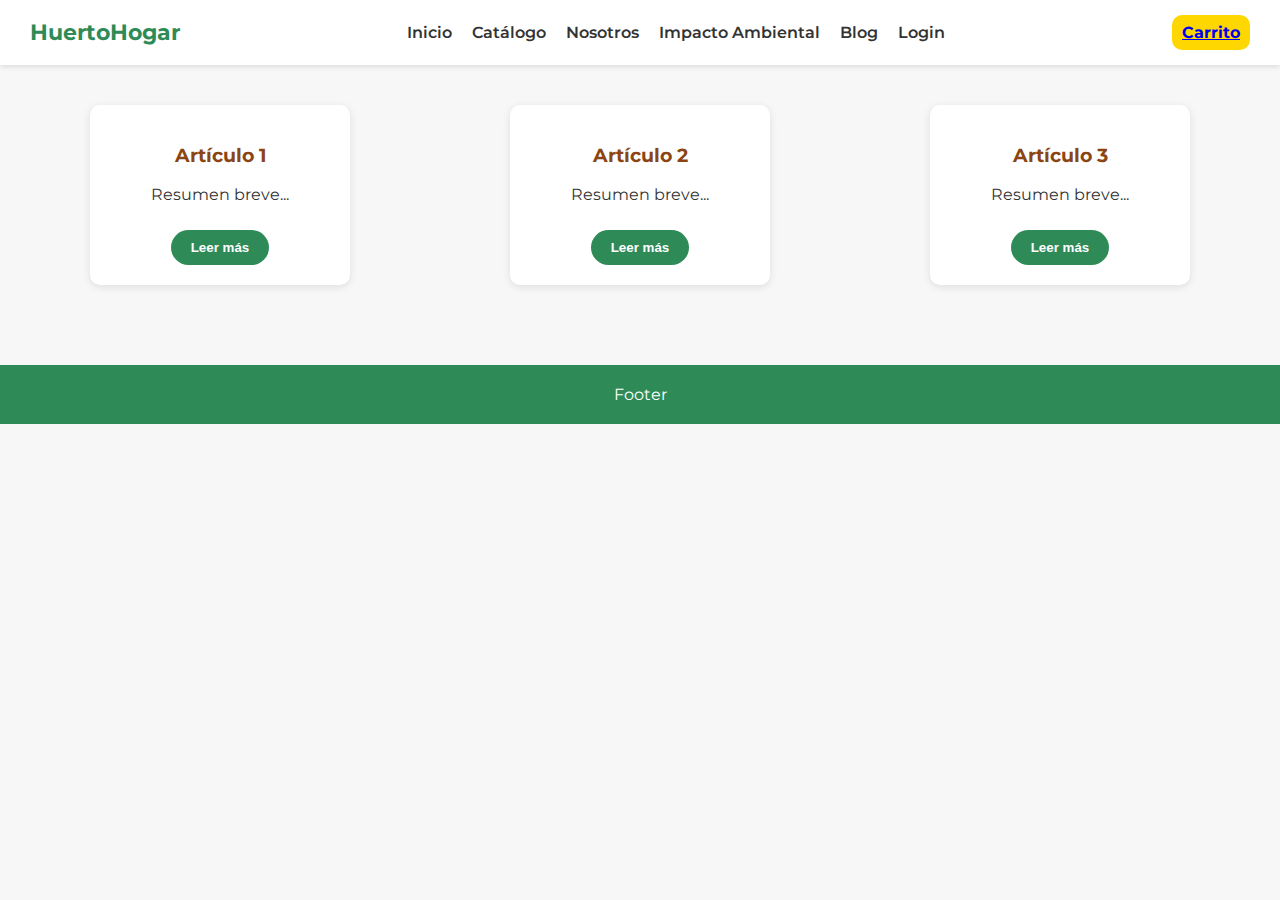
<file: blog.html>
<!DOCTYPE html>
<html lang="es">
<head>
  <meta charset="UTF-8">
  <title>Blog</title>
  <link rel="stylesheet" href="css/style.css">
</head>
<body>
  

  <nav>
    <div class="logo">HuertoHogar</div>
    <ul>
      <li><a href="index.html">Inicio</a></li>
      <li><a href="catalogo.html">Catálogo</a></li>
      <li><a href="nosotros.html">Nosotros</a></li>
       <li><a href="impactoAmbiental.html">Impacto Ambiental</a></li>
      <li><a href="blog.html">Blog</a></li>
      <li><a href="login.html">Login</a></li>
    </ul>
    <div class="carrito"><a href="carrito.html">Carrito</a></div>
  </nav>

  <section class="flex">
    <div class="card"><h3>Artículo 1</h3><p>Resumen breve...</p><button>Leer más</button></div>
    <div class="card"><h3>Artículo 2</h3><p>Resumen breve...</p><button>Leer más</button></div>
    <div class="card"><h3>Artículo 3</h3><p>Resumen breve...</p><button>Leer más</button></div>
  </section>

  <footer>Footer</footer>
</body>
</html>
</file>
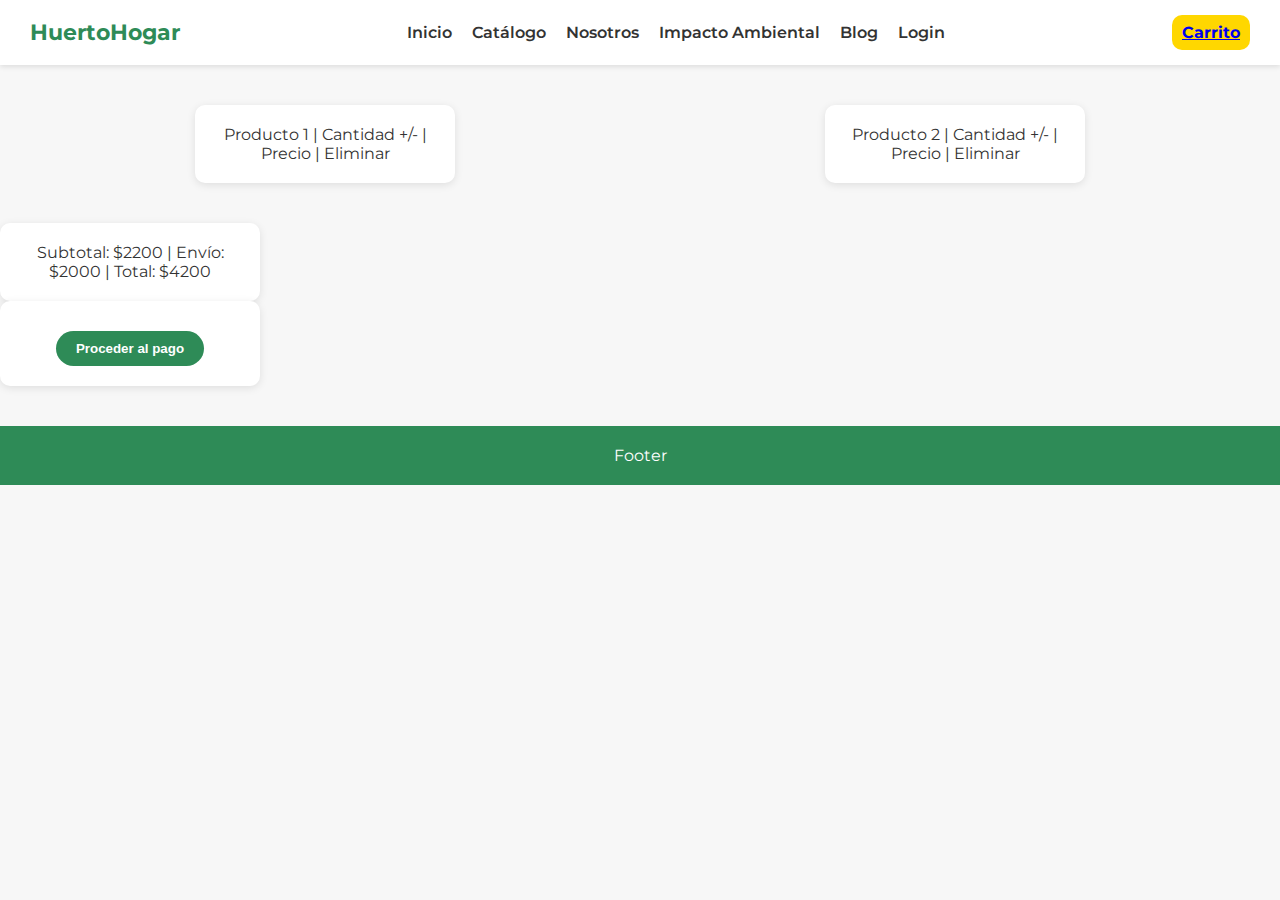
<file: carrito.html>
<!DOCTYPE html>
<html lang="es">
<head>
  <meta charset="UTF-8">
  <title>Carrito</title>
  <link rel="stylesheet" href="css/style.css">
</head>
<body>
  

  <nav>
    <div class="logo">HuertoHogar</div>
    <ul>
      <li><a href="index.html">Inicio</a></li>
      <li><a href="catalogo.html">Catálogo</a></li>
      <li><a href="nosotros.html">Nosotros</a></li>
       <li><a href="impactoAmbiental.html">Impacto Ambiental</a></li>
      <li><a href="blog.html">Blog</a></li>
      <li><a href="login.html">Login</a></li>
    </ul>
    <div class="carrito"><a href="carrito.html">Carrito</a></div>
  </nav>

  <section class="flex">
    <div class="card">Producto 1 | Cantidad +/- | Precio | Eliminar</div>
    <div class="card">Producto 2 | Cantidad +/- | Precio | Eliminar</div>
  </section>

  <section class="card">Subtotal: $2200 | Envío: $2000 | Total: $4200</section>
  <section class="card"><button>Proceder al pago</button></section>

  <footer>Footer</footer>
</body>
</html>
</file>
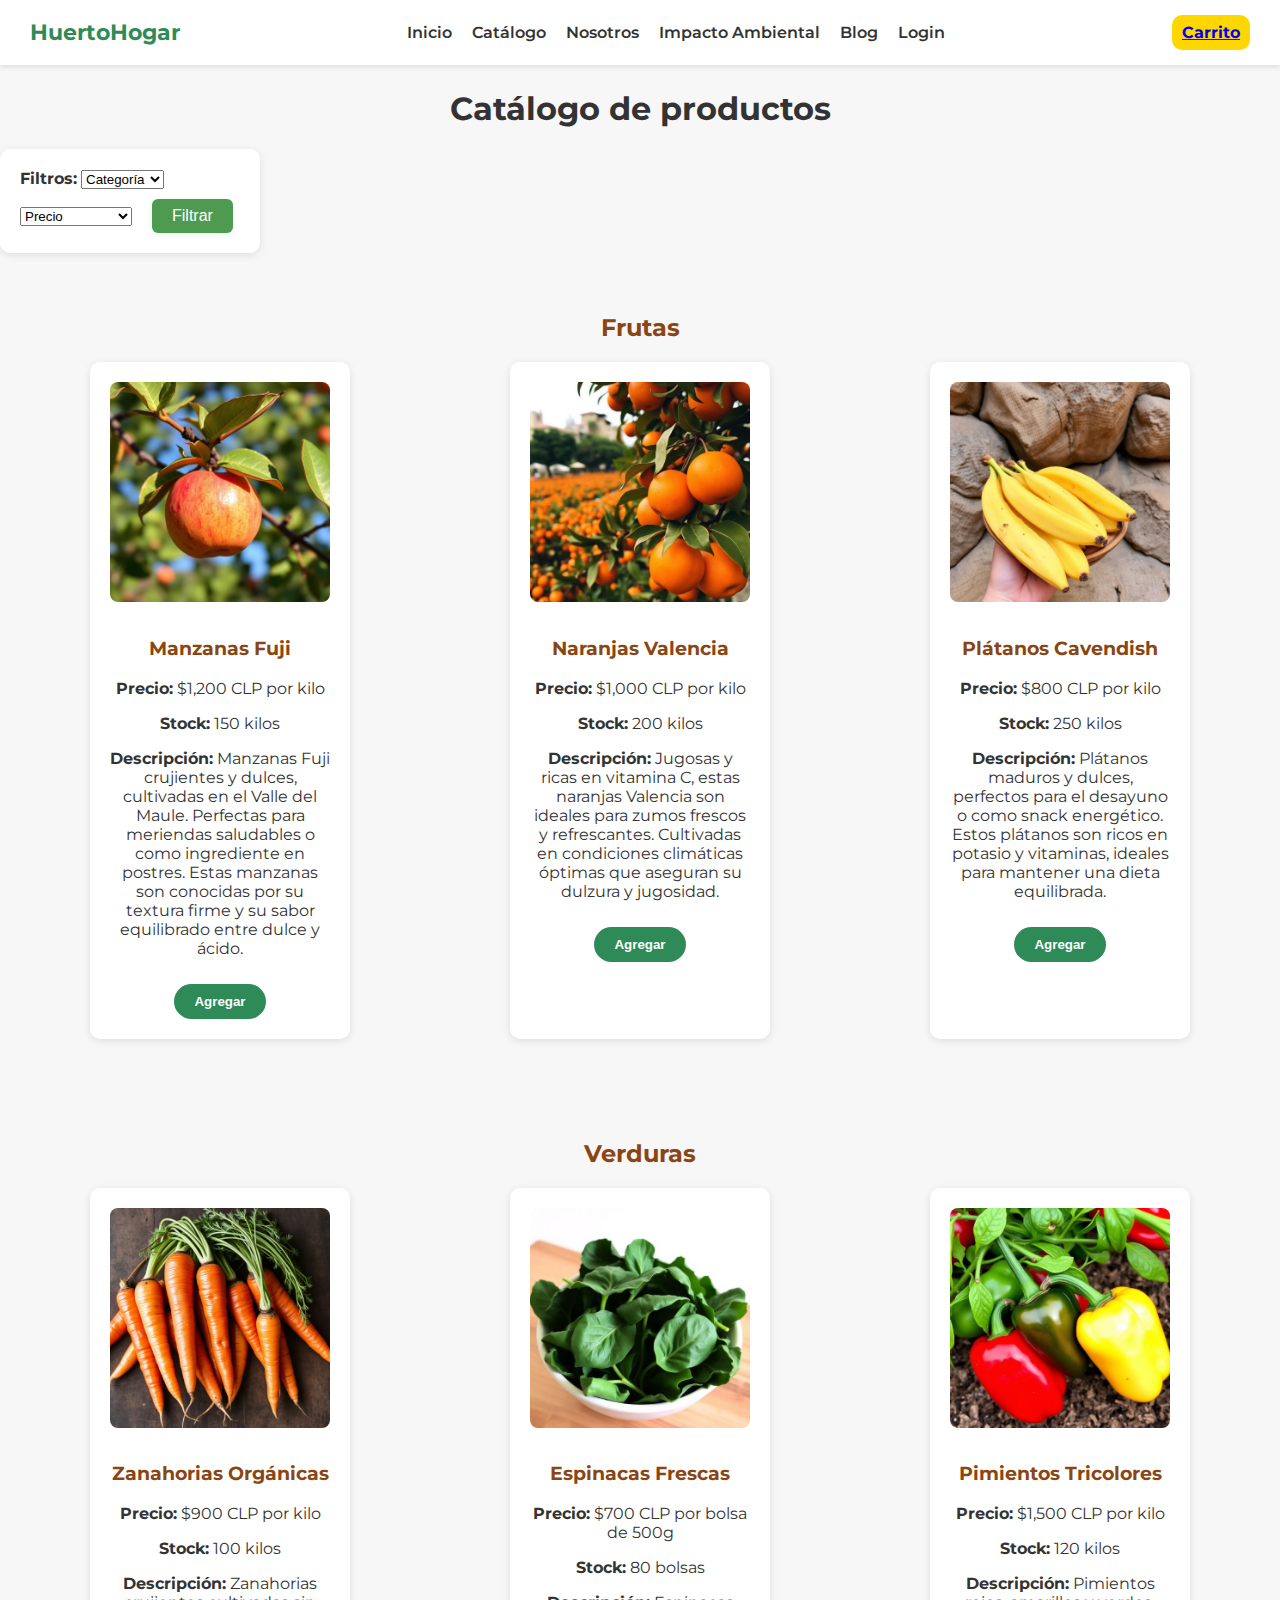
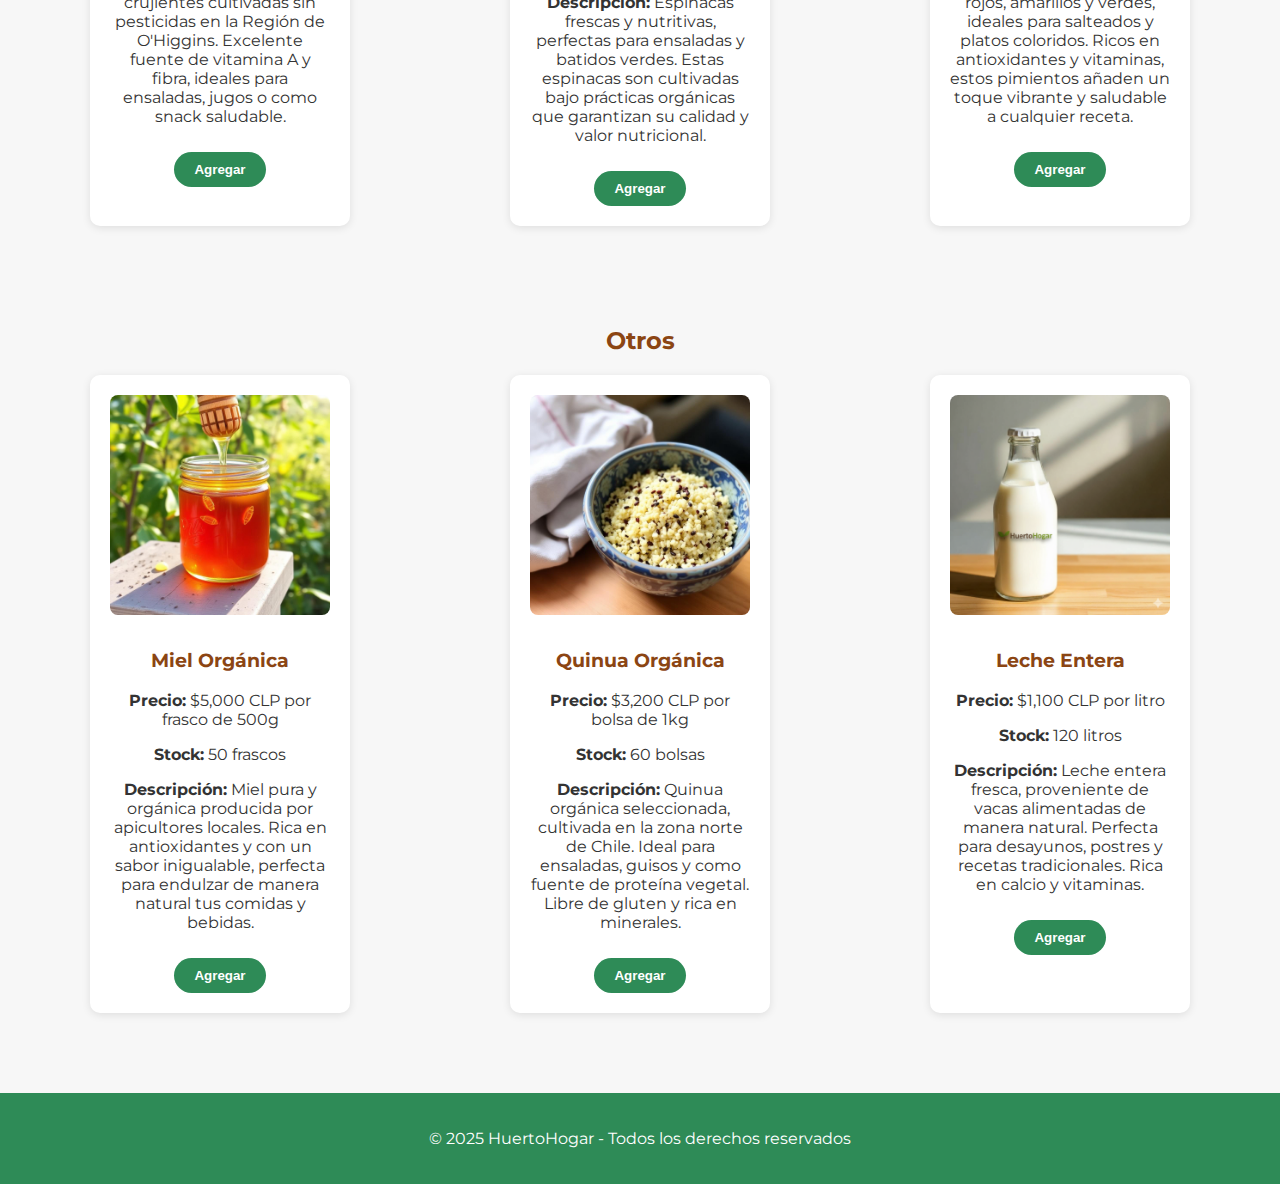
<file: catalogo.html>
<!DOCTYPE html>
<html lang="es">

<head>
  <meta charset="UTF-8">
  <title>Catálogo - HuertoHogar</title>
  <link rel="stylesheet" href="css/style.css">
</head>

<body>
  <nav>
    <div class="logo">HuertoHogar</div>
    <ul>
      <li><a href="index.html">Inicio</a></li>
      <li><a href="catalogo.html">Catálogo</a></li>
      <li><a href="nosotros.html">Nosotros</a></li>
      <li><a href="impactoAmbiental.html">Impacto Ambiental</a></li>
      <li><a href="blog.html">Blog</a></li>
      <li><a href="login.html">Login</a></li>
    </ul>
    <div class="carrito"><a href="carrito.html">Carrito</a></div>
  </nav>

  <h1 style="text-align:center; margin-top: 24px;">Catálogo de productos</h1>

  <section class="card">
    <div class="filter-options" style="text-align: left;">
      <strong>Filtros:</strong>
      <select>
        <option>Categoría</option>
        <option>Frutas</option>
        <option>Verduras</option>
        <option>Orgánicos</option>
        <option>Otros</option>
      </select>
      <select>
        <option>Precio</option>
        <option>Menor a mayor</option>
        <option>Mayor a menor</option>
      </select>
      <button class="btn-filtro">Filtrar</button>
    </div>
  </section>

  <section>
    <h2 style="text-align: center; color: #8B4513;">Frutas</h2>
    <div class="flex">
      <div class="card">
        <img src="imagenes\manzana.png" alt="Manzanas Fuji" style="width:100%; border-radius:8px; margin-bottom:12px;">
        <h3>Manzanas Fuji</h3>
        <p><strong>Precio:</strong> $1,200 CLP por kilo</p>
        <p><strong>Stock:</strong> 150 kilos</p>
        <p><strong>Descripción:</strong> Manzanas Fuji crujientes y dulces, cultivadas en el Valle del Maule. Perfectas
          para meriendas saludables o como ingrediente en postres. Estas manzanas son conocidas por su textura firme y
          su sabor equilibrado entre dulce y ácido.</p>
        <button>Agregar</button>
      </div>
      <div class="card">
        <img src="imagenes\naranja.png" alt="Naranjas Valencia" style="width:100%; border-radius:8px; margin-bottom:12px;">
        <h3>Naranjas Valencia</h3>
        <p><strong>Precio:</strong> $1,000 CLP por kilo</p>
        <p><strong>Stock:</strong> 200 kilos</p>
        <p><strong>Descripción:</strong> Jugosas y ricas en vitamina C, estas naranjas Valencia son ideales para zumos
          frescos y refrescantes. Cultivadas en condiciones climáticas óptimas que aseguran su dulzura y jugosidad.</p>
        <button>Agregar</button>
      </div>
      <div class="card">
        <img src="imagenes/platano.png" alt="Plátanos Cavendish" style="width:100%; border-radius:8px; margin-bottom:12px;">
        <h3>Plátanos Cavendish</h3>
        <p><strong>Precio:</strong> $800 CLP por kilo</p>
        <p><strong>Stock:</strong> 250 kilos</p>
        <p><strong>Descripción:</strong> Plátanos maduros y dulces, perfectos para el desayuno o como snack energético.
          Estos plátanos son ricos en potasio y vitaminas, ideales para mantener una dieta equilibrada.</p>
        <button>Agregar</button>
      </div>
    </div>
  </section>

  <section>
    <h2 style="text-align: center; color: #8B4513;">Verduras</h2>
    <div class="flex">
      <div class="card">
        <img src="imagenes/zanahoria.png" alt="Zanahorias Orgánicas" style="width:100%; border-radius:8px; margin-bottom:12px;">
        <h3>Zanahorias Orgánicas</h3>
        <p><strong>Precio:</strong> $900 CLP por kilo</p>
        <p><strong>Stock:</strong> 100 kilos</p>
        <p><strong>Descripción:</strong> Zanahorias crujientes cultivadas sin pesticidas en la Región de O'Higgins.
          Excelente fuente de vitamina A y fibra, ideales para ensaladas, jugos o como snack saludable.</p>
        <button>Agregar</button>
      </div>
      <div class="card">
        <img src="imagenes/espinaca.png" alt="Espinacas Frescas" style="width:100%; border-radius:8px; margin-bottom:12px;">
        <h3>Espinacas Frescas</h3>
        <p><strong>Precio:</strong> $700 CLP por bolsa de 500g</p>
        <p><strong>Stock:</strong> 80 bolsas</p>
        <p><strong>Descripción:</strong> Espinacas frescas y nutritivas, perfectas para ensaladas y batidos verdes.
          Estas espinacas son cultivadas bajo prácticas orgánicas que garantizan su calidad y valor nutricional.</p>
        <button>Agregar</button>
      </div>
      <div class="card">
        <img src="imagenes/pimiento.png" alt="Pimientos Tricolores" style="width:100%; border-radius:8px; margin-bottom:12px;">
        <h3>Pimientos Tricolores</h3>
        <p><strong>Precio:</strong> $1,500 CLP por kilo</p>
        <p><strong>Stock:</strong> 120 kilos</p>
        <p><strong>Descripción:</strong> Pimientos rojos, amarillos y verdes, ideales para salteados y platos coloridos.
          Ricos en antioxidantes y vitaminas, estos pimientos añaden un toque vibrante y saludable a cualquier receta.
        </p>
        <button>Agregar</button>
      </div>
    </div>
  </section>

  <section>
    <h2 style="text-align: center; color: #8B4513;">Otros</h2>
    <div class="flex">
      <div class="card">
        <img src="imagenes/miel.png" alt="Miel Orgánica" style="width:100%; border-radius:8px; margin-bottom:12px;">
        <h3>Miel Orgánica</h3>
        <p><strong>Precio:</strong> $5,000 CLP por frasco de 500g</p>
        <p><strong>Stock:</strong> 50 frascos</p>
        <p><strong>Descripción:</strong> Miel pura y orgánica producida por apicultores locales. Rica en antioxidantes y
          con un sabor inigualable, perfecta para endulzar de manera natural tus comidas y bebidas.</p>
        <button>Agregar</button>
      </div>
      <div class="card">
        <img src="imagenes/quinua.png" alt="Quinua Orgánica" style="width:100%; border-radius:8px; margin-bottom:12px;">
        <h3>Quinua Orgánica</h3>
        <p><strong>Precio:</strong> $3,200 CLP por bolsa de 1kg</p>
        <p><strong>Stock:</strong> 60 bolsas</p>
        <p><strong>Descripción:</strong> Quinua orgánica seleccionada, cultivada en la zona norte de Chile. Ideal para
          ensaladas, guisos y como fuente de proteína vegetal. Libre de gluten y rica en minerales.</p>
        <button>Agregar</button>
      </div>
      <div class="card">
        <img src="imagenes/leche.png" alt="Leche Entera" style="width:100%; border-radius:8px; margin-bottom:12px;">
        <h3>Leche Entera</h3>
        <p><strong>Precio:</strong> $1,100 CLP por litro</p>
        <p><strong>Stock:</strong> 120 litros</p>
        <p><strong>Descripción:</strong> Leche entera fresca, proveniente de vacas alimentadas de manera natural.
          Perfecta para desayunos, postres y recetas tradicionales. Rica en calcio y vitaminas.</p>
        <button>Agregar</button>
      </div>
    </div>
  </section>

  <footer>
    <p>&copy; 2025 HuertoHogar - Todos los derechos reservados</p>
</file>
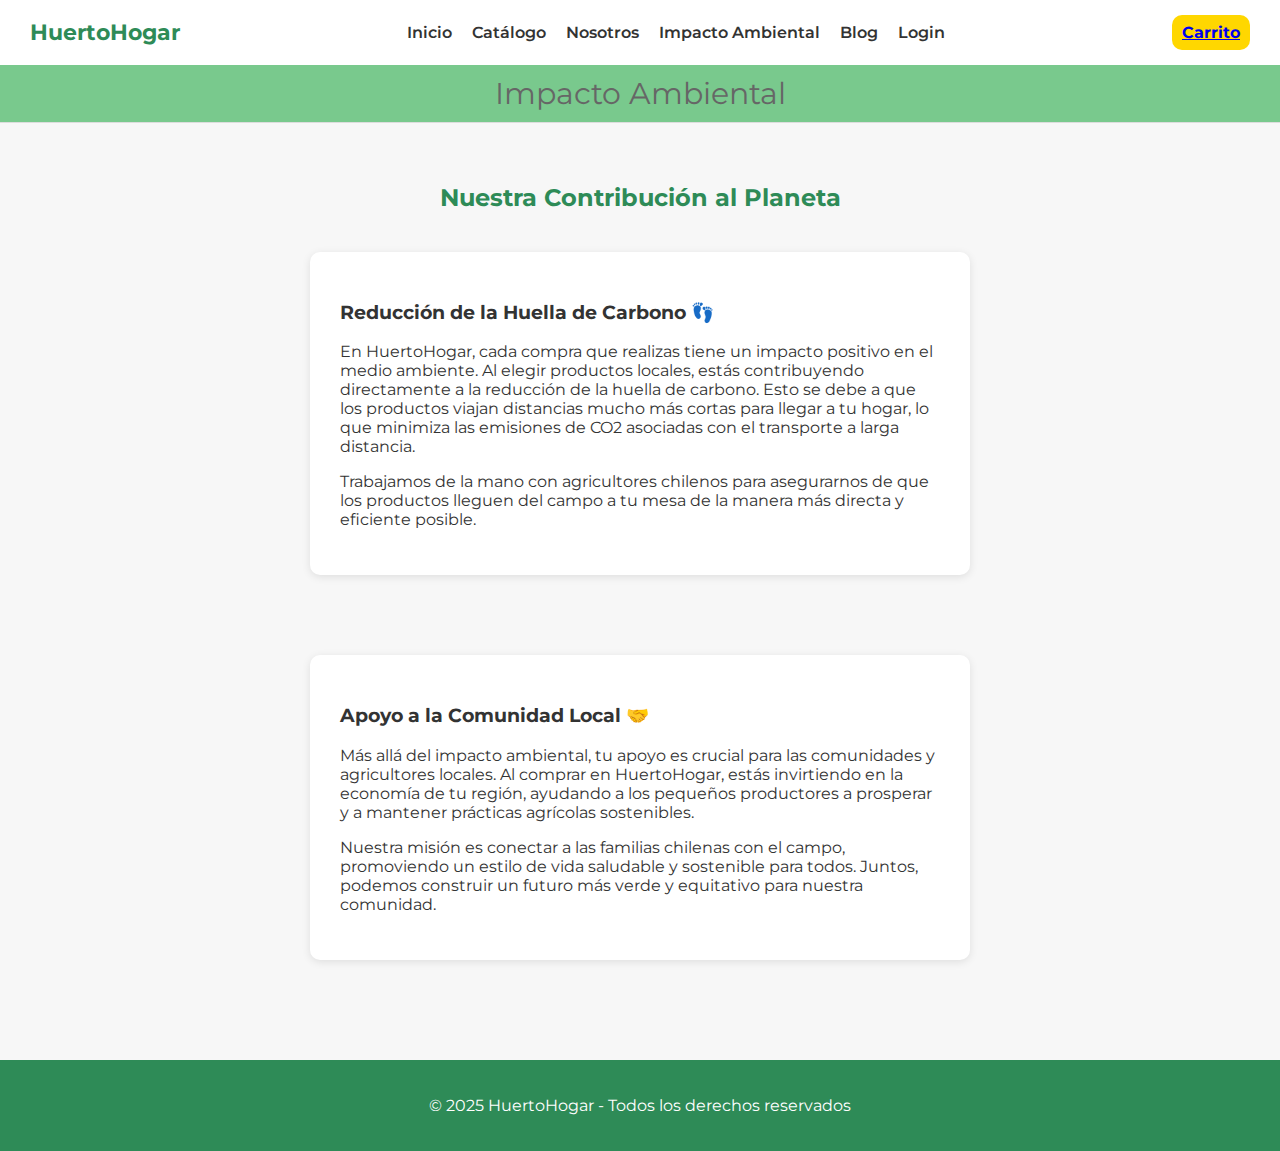
<file: impactoAmbiental.html>
<!DOCTYPE html>
<html lang="es">
<head>
  <meta charset="UTF-8">
  <title>Impacto Ambiental</title>
  <link rel="stylesheet" href="css/style.css">
</head>
<body>


  <nav>
    <div class="logo">HuertoHogar</div>
    <ul>
      <li><a href="index.html">Inicio</a></li>
      <li><a href="catalogo.html">Catálogo</a></li>
      <li><a href="nosotros.html">Nosotros</a></li>
      <li><a href="impactoAmbiental.html">Impacto Ambiental</a></li>
      <li><a href="blog.html">Blog</a></li>
      <li><a href="login.html">Login</a></li>
    </ul>
    <div class="carrito"><a href="carrito.html">Carrito</a></div>
  </nav>

  <div style="text-align: center; padding: 10px; background-color: #79c98d; color: #666; font-size: 30px; border-bottom: 1px solid #ddd;">
    Impacto Ambiental
  </div>

  <section class="impacto-section">
    <h2 style="text-align: center; color: #2E8B57;">Nuestra Contribución al Planeta</h2>
    <div class="content-wrapper">
      <div class="text-container">
        <h3>Reducción de la Huella de Carbono 👣</h3>
        <p>En HuertoHogar, cada compra que realizas tiene un impacto positivo en el medio ambiente. Al elegir productos locales, estás contribuyendo directamente a la reducción de la huella de carbono. Esto se debe a que los productos viajan distancias mucho más cortas para llegar a tu hogar, lo que minimiza las emisiones de CO2 asociadas con el transporte a larga distancia.</p>
        <p>Trabajamos de la mano con agricultores chilenos para asegurarnos de que los productos lleguen del campo a tu mesa de la manera más directa y eficiente posible. </p>
      </div>
      <div class="text-container">
        <h3>Apoyo a la Comunidad Local 🤝</h3>
        <p>Más allá del impacto ambiental, tu apoyo es crucial para las comunidades y agricultores locales. Al comprar en HuertoHogar, estás invirtiendo en la economía de tu región, ayudando a los pequeños productores a prosperar y a mantener prácticas agrícolas sostenibles.</p>
        <p>Nuestra misión es conectar a las familias chilenas con el campo, promoviendo un estilo de vida saludable y sostenible para todos. Juntos, podemos construir un futuro más verde y equitativo para nuestra comunidad. </p>
      </div>
    </div>
  </section>

  <footer>
    <p>&copy; 2025 HuertoHogar - Todos los derechos reservados</p>
  </footer>

</body>
</html>
</file>
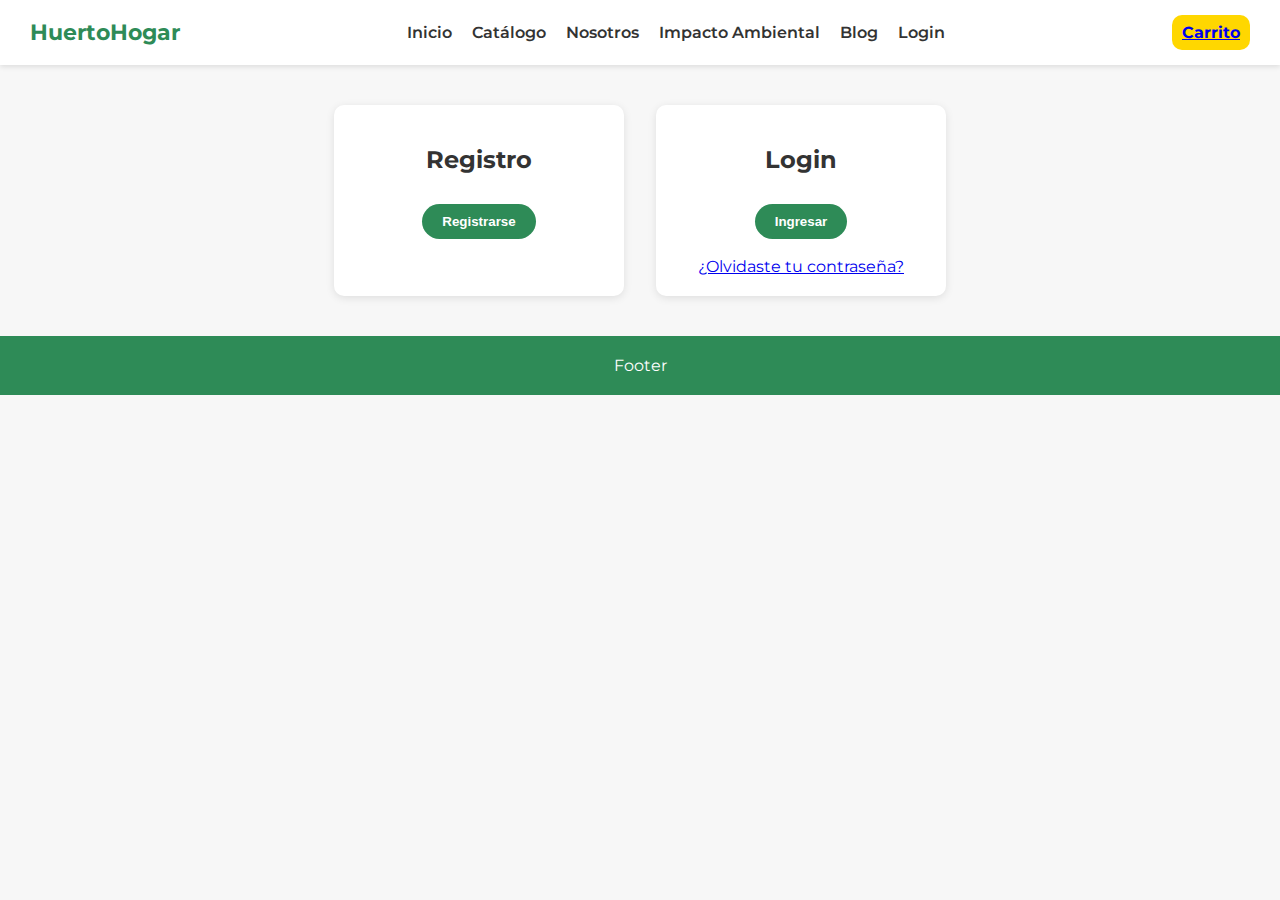
<file: login.html>
<!DOCTYPE html>
<html lang="es">
<head>
  <meta charset="UTF-8">
  <title>Login / Registro</title>
  <link rel="stylesheet" href="css/style.css">
</head>
<body>
  

  <nav>
    <div class="logo">HuertoHogar</div>
    <ul>
      <li><a href="index.html">Inicio</a></li>
      <li><a href="catalogo.html">Catálogo</a></li>
      <li><a href="nosotros.html">Nosotros</a></li>
       <li><a href="impactoAmbiental.html">Impacto Ambiental</a></li>
      <li><a href="blog.html">Blog</a></li>
      <li><a href="login.html">Login</a></li>
    </ul>
    <div class="carrito"><a href="carrito.html">Carrito</a></div>
  </nav>

  <div style="display: flex; justify-content: center; gap: 32px; margin-top: 40px;">
    <section class="card" style="min-width: 250px;">
      <h2>Registro</h2>
     
      <button>Registrarse</button>
    </section>

    <section class="card" style="min-width: 250px;">
      <h2>Login</h2>
      
      <button>Ingresar</button><br>
      <a href="#" style="display:block; margin-top:18px;">¿Olvidaste tu contraseña?</a>
    </section>
  </div>

  <footer>Footer</footer>
</body>
</html>
</file>
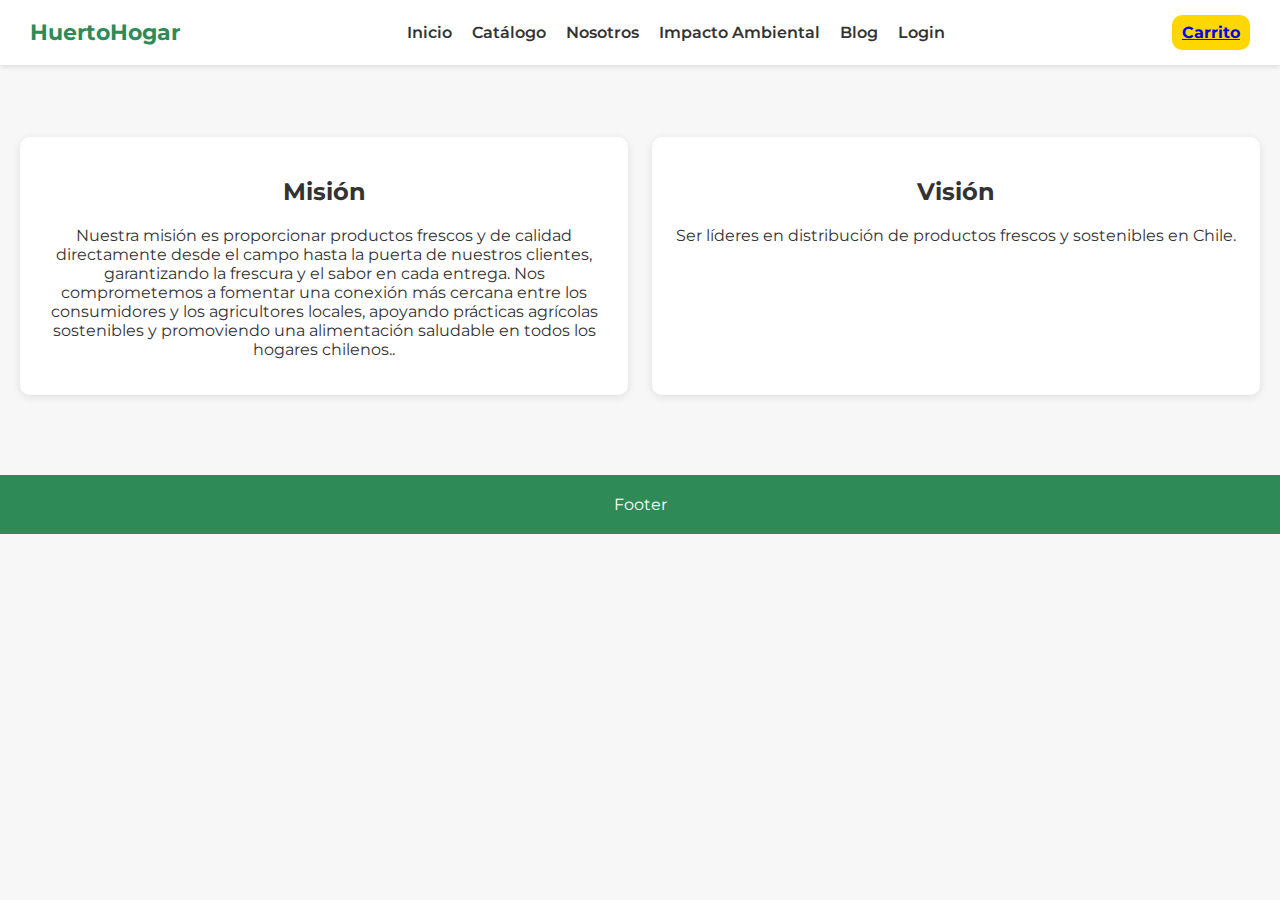
<file: nosotros.html>
<!DOCTYPE html>
<html lang="es">
<head>
  <meta charset="UTF-8">
  <title>Nosotros</title>
  <link rel="stylesheet" href="css/style.css">
</head>
<body>
  

  <nav>
    <div class="logo">HuertoHogar</div>
    <ul>
      <li><a href="index.html">Inicio</a></li>
      <li><a href="catalogo.html">Catálogo</a></li>
      <li><a href="nosotros.html">Nosotros</a></li>
       <li><a href="impactoAmbiental.html">Impacto Ambiental</a></li>
      <li><a href="blog.html">Blog</a></li>
      <li><a href="login.html">Login</a></li>
    </ul>
    <div class="carrito"><a href="carrito.html">Carrito</a></div>
  </nav>

  <section style="display: flex; gap: 24px; justify-content: center; margin-top: 32px;">
    <div class="card" style="flex: 1; min-width: 250px;">
      <h2>Misión</h2>
      <p>Nuestra misión es proporcionar productos frescos y de calidad directamente desde el campo hasta la puerta de nuestros clientes, garantizando la frescura y el sabor en cada entrega. Nos comprometemos a fomentar una conexión más cercana entre los consumidores y los agricultores locales, apoyando prácticas agrícolas sostenibles y promoviendo una alimentación saludable en todos los hogares chilenos..</p>
    </div>
    <div class="card" style="flex: 1; min-width: 250px;">
      <h2>Visión</h2>
      <p>Ser líderes en distribución de productos frescos y sostenibles en Chile.</p>
    </div>
  </section>

  <footer>Footer</footer>
</body>
</html>
</file>
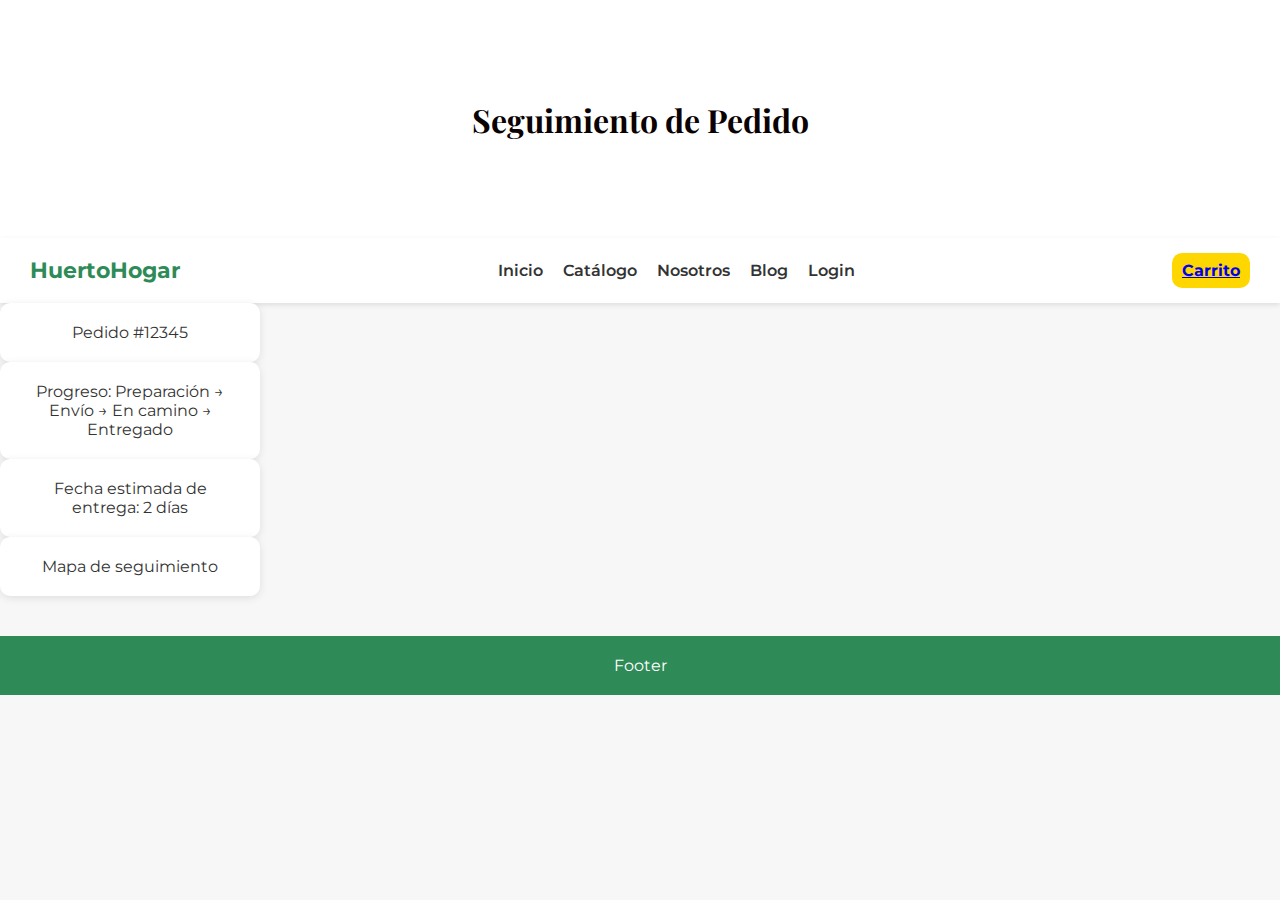
<file: pedido.html>
<!DOCTYPE html>
<html lang="es">
<head>
  <meta charset="UTF-8">
  <title>Seguimiento de Pedido</title>
  <link rel="stylesheet" href="css/style.css">
</head>
<body>
  <header><h1>Seguimiento de Pedido</h1></header>

  <nav>
    <div class="logo">HuertoHogar</div>
    <ul>
      <li><a href="index.html">Inicio</a></li>
      <li><a href="catalogo.html">Catálogo</a></li>
      <li><a href="nosotros.html">Nosotros</a></li>
      <li><a href="blog.html">Blog</a></li>
      <li><a href="login.html">Login</a></li>
    </ul>
    <div class="carrito"><a href="carrito.html">Carrito</a></div>
  </nav>

  <section class="card">Pedido #12345</section>
  <section class="card">Progreso: Preparación → Envío → En camino → Entregado</section>
  <section class="card">Fecha estimada de entrega: 2 días</section>
  <section class="card">Mapa de seguimiento</section>

  <footer>Footer</footer>
</body>
</html>
</file>
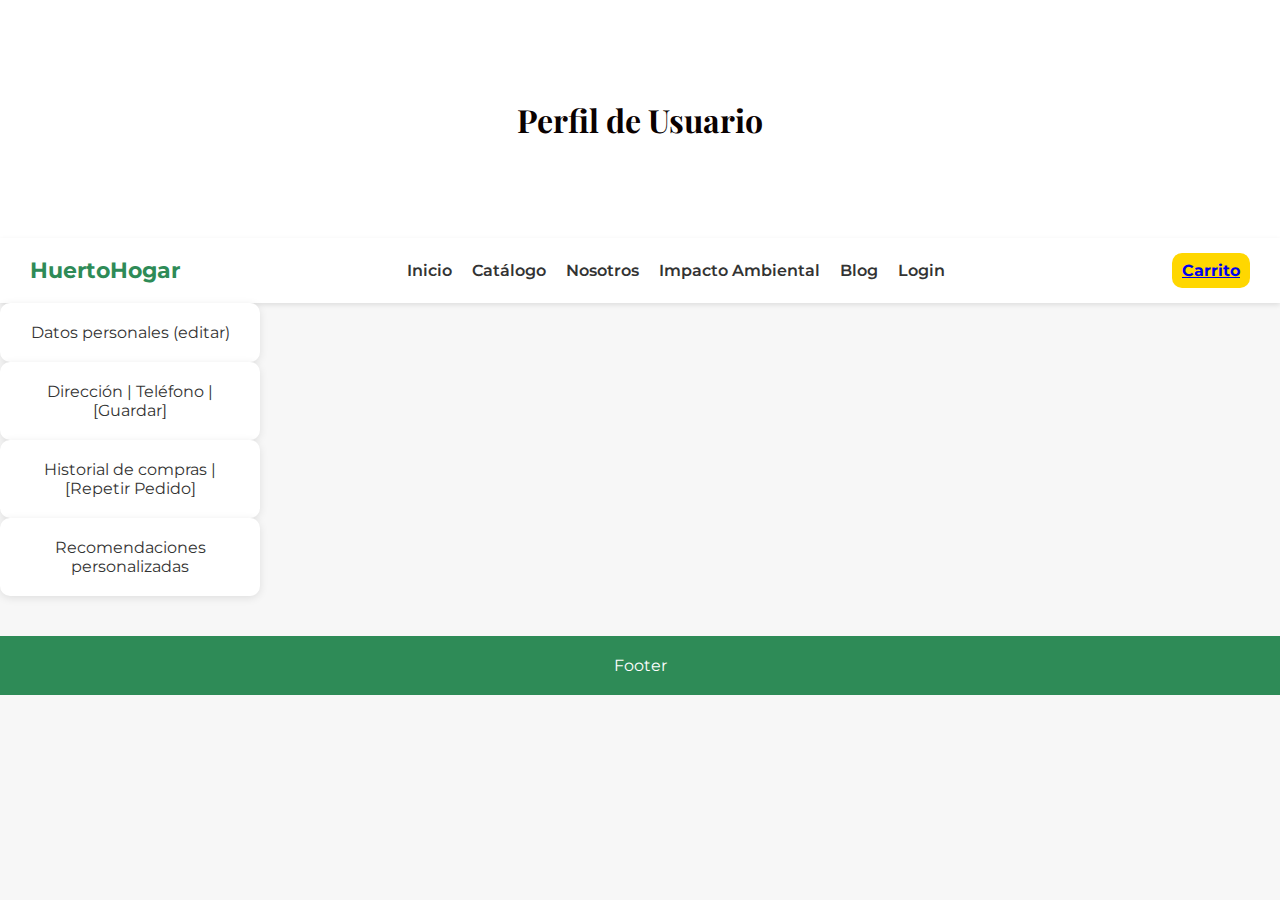
<file: perfil.html>
<!DOCTYPE html>
<html lang="es">
<head>
  <meta charset="UTF-8">
  <title>Perfil de Usuario</title>
  <link rel="stylesheet" href="css/style.css">
</head>
<body>
  <header><h1>Perfil de Usuario</h1></header>

  <nav>
    <div class="logo">HuertoHogar</div>
    <ul>
      <li><a href="index.html">Inicio</a></li>
      <li><a href="catalogo.html">Catálogo</a></li>
      <li><a href="nosotros.html">Nosotros</a></li>
       <li><a href="impactoAmbiental.html">Impacto Ambiental</a></li>
      <li><a href="blog.html">Blog</a></li>
      <li><a href="login.html">Login</a></li>
    </ul>
    <div class="carrito"><a href="carrito.html">Carrito</a></div>
  </nav>

  <section class="card">Datos personales (editar)</section>
  <section class="card">Dirección | Teléfono | [Guardar]</section>
  <section class="card">Historial de compras | [Repetir Pedido]</section>
  <section class="card">Recomendaciones personalizadas</section>

  <footer>Footer</footer>
</body>
</html>
</file>
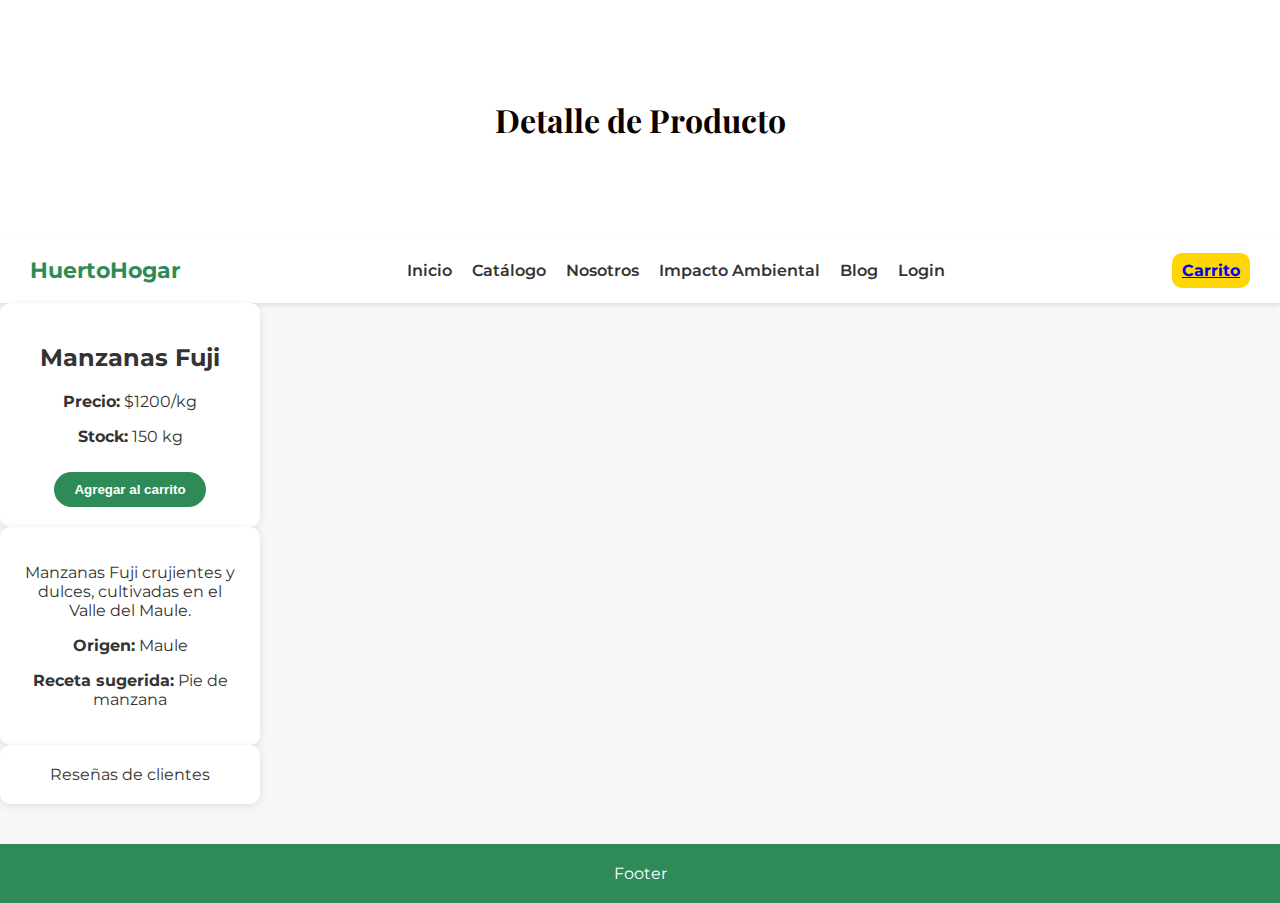
<file: producto.html>
<!DOCTYPE html>
<html lang="es">
<head>
  <meta charset="UTF-8">
  <title>Detalle de Producto</title>
  <link rel="stylesheet" href="css/style.css">
</head>
<body>
  <header><h1>Detalle de Producto</h1></header>

  <nav>
    <div class="logo">HuertoHogar</div>
    <ul>
      <li><a href="index.html">Inicio</a></li>
      <li><a href="catalogo.html">Catálogo</a></li>
      <li><a href="nosotros.html">Nosotros</a></li>
       <li><a href="impactoAmbiental.html">Impacto Ambiental</a></li>
      <li><a href="blog.html">Blog</a></li>
      <li><a href="login.html">Login</a></li>
    </ul>
    <div class="carrito"><a href="carrito.html">Carrito</a></div>
  </nav>

  <section class="card">
    <h2>Manzanas Fuji</h2>
    <p><strong>Precio:</strong> $1200/kg</p>
    <p><strong>Stock:</strong> 150 kg</p>
    <button>Agregar al carrito</button>
  </section>

  <section class="card">
    <p>Manzanas Fuji crujientes y dulces, cultivadas en el Valle del Maule.</p>
    <p><strong>Origen:</strong> Maule</p>
    <p><strong>Receta sugerida:</strong> Pie de manzana</p>
  </section>

  <section class="card">Reseñas de clientes</section>

  <footer>Footer</footer>
</body>
</html>
</file>
<file: css/style.css>
/* Importamos tipografías */
@import url('https://fonts.googleapis.com/css2?family=Montserrat:wght@400;600&family=Playfair+Display:wght@700&display=swap');

body {
  font-family: 'Montserrat', sans-serif;
  background: #F7F7F7;
  margin: 0;
  padding: 0;
  color: #333;
}

header {
  background: #ffffff;
  color: rgb(10, 1, 1);
  text-align: center;
  padding: 44px;
  font-family: 'Playfair Display', serif;
  display: flex; 
  justify-content: center; 
  align-items: center; 
  height: 150px; 
}
.logo-header {
  max-width: 100%;
  height: auto;
}

nav {
  display: flex;
  justify-content: space-between;
  align-items: center;
  background: white;
  padding: 15px 30px;
  box-shadow: 0 2px 5px rgba(0,0,0,0.1);
}

nav .logo {
  font-size: 22px;
  font-weight: bold;
  color: #2E8B57;
}

nav ul {
  list-style: none;
  display: flex;
  gap: 20px;
  margin: 0;
  padding: 0;
}

nav ul li a {
  text-decoration: none;
  color: #333;
  font-weight: 600;
}

nav ul li a:hover {
  color: #2E8B57;
}

nav .carrito {
  background: #FFD700;
  padding: 8px 10px;
  border-radius: 10px;
  font-weight: bold;
  cursor: pointer;
}


.banner {
  background: url('imagenes\img banner.jpg') no-repeat center/cover;
  height: 300px;
  display: flex;
  justify-content: center;
  align-items: center;
  color: rgb(228, 12, 12);
  font-size: 32px;
  font-family: 'Playfair Display', serif;
} 

section {
  padding: 40px 20px;
}

.flex {
  display: flex;
  justify-content: space-around;
  gap: 20px;
  flex-wrap: wrap;
}

.card {
  background: white;
  padding: 20px;
  border-radius: 10px;
  box-shadow: 0 2px 8px rgba(0,0,0,0.1);
  text-align: center;
  width: 220px;
}

.card h3 {
  color: #8B4513;
}

button {
  background: #2E8B57;
  color: white;
  border: none;
  padding: 10px 20px;
  margin-top: 10px;
  border-radius: 25px;
  cursor: pointer;
  font-weight: bold;
}

button:hover {
  background: #246b44;
}

footer {
  background: #2E8B57;
  color: white;
  text-align: center;
  padding: 20px;
  margin-top: 40px;
}
.impacto-section {
  padding: 40px 20px;
}

.content-wrapper {
  display: flex;
  justify-content: center;
  gap: 40px;
  flex-wrap: wrap;
}

.text-container {
  max-width: 600px;
  background: white;
  padding: 30px;
  border-radius: 10px;
  box-shadow: 0 2px 8px rgba(0,0,0,0.1);
  margin: 20px 0;
  text-align: left;
}

.btn-filtro {
  background: #4e9a51;
  color: #fff;
  border: none;
  border-radius: 6px;
  padding: 8px 20px;
  font-size: 1em;
  font-weight: 500;
  margin-left: 16px;
  cursor: pointer;
  box-shadow: 0 2px 6px rgba(76,175,80,0.12);
  transition: background 0.2s, box-shadow 0.2s;
}

.btn-filtro:hover {
  background: #388e3c;
  box-shadow: 0 4px 12px rgba(76,175,80,0.18);
}
</file>
